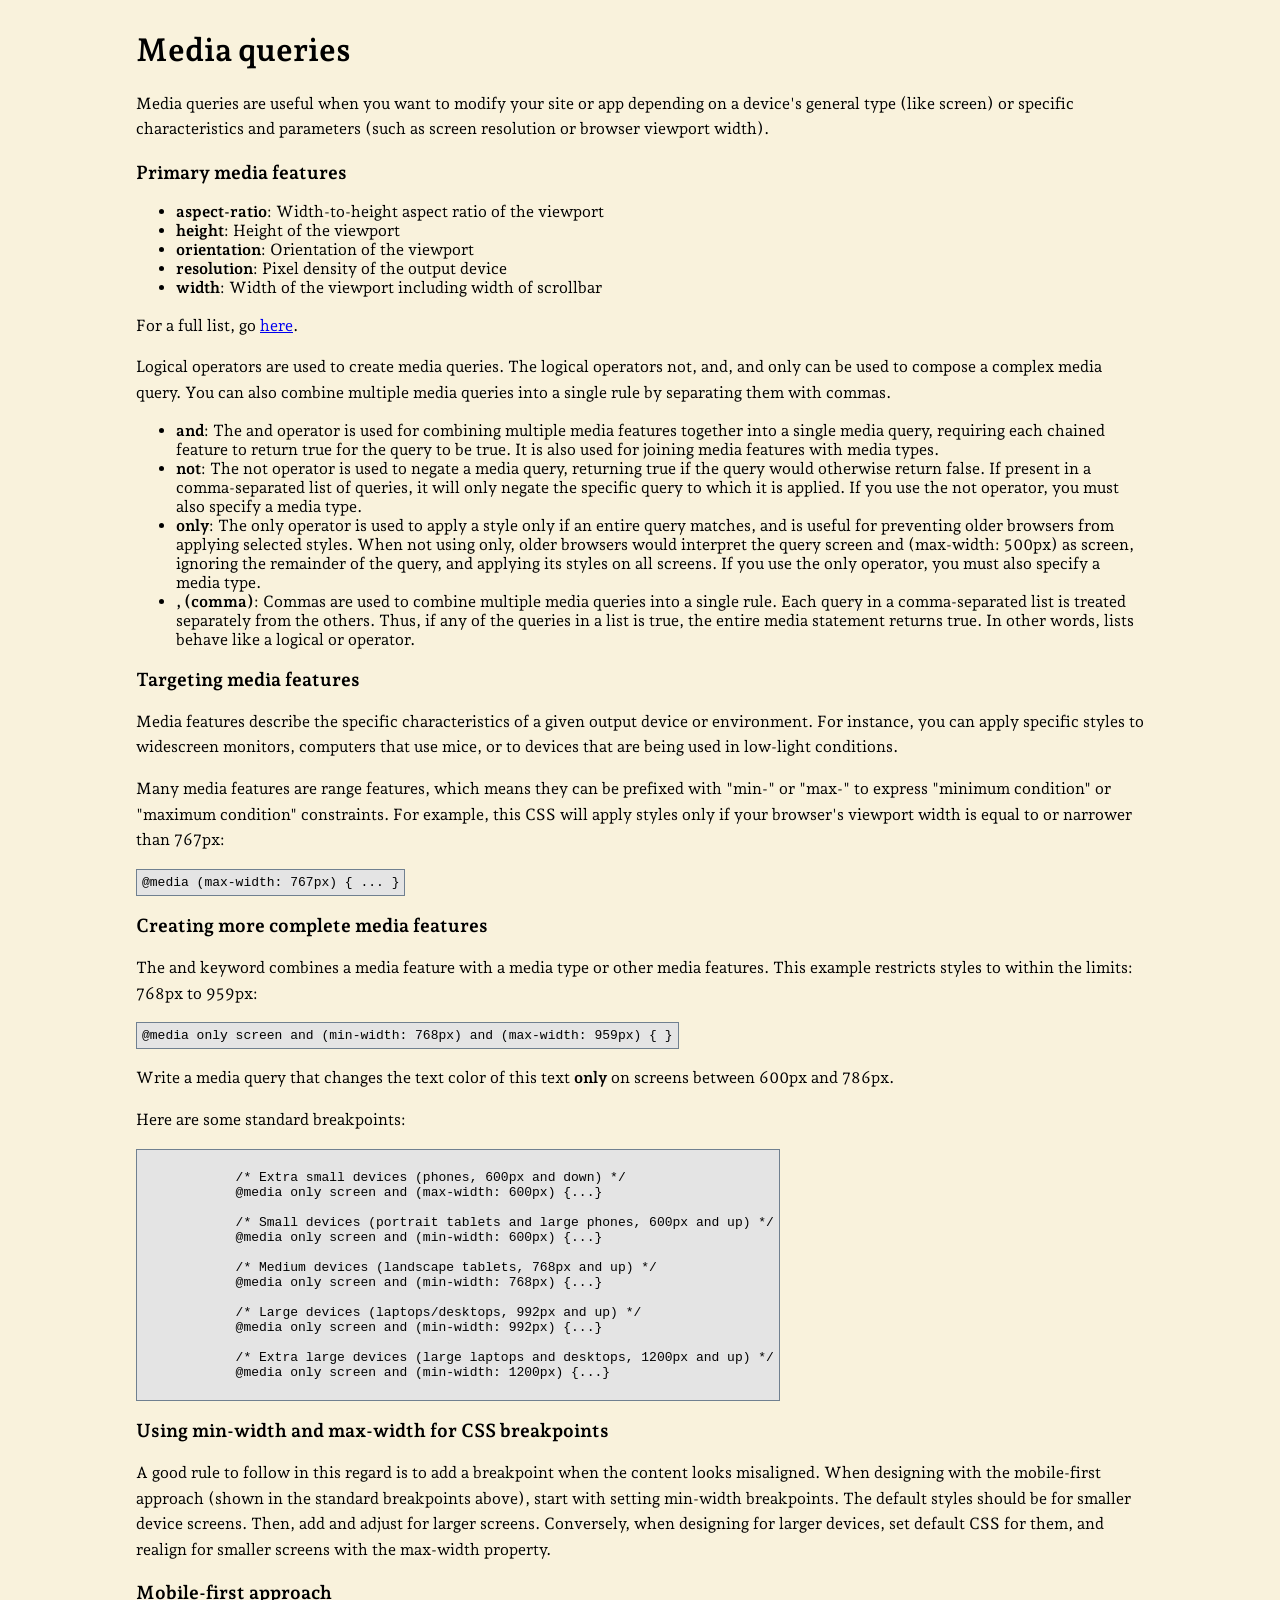
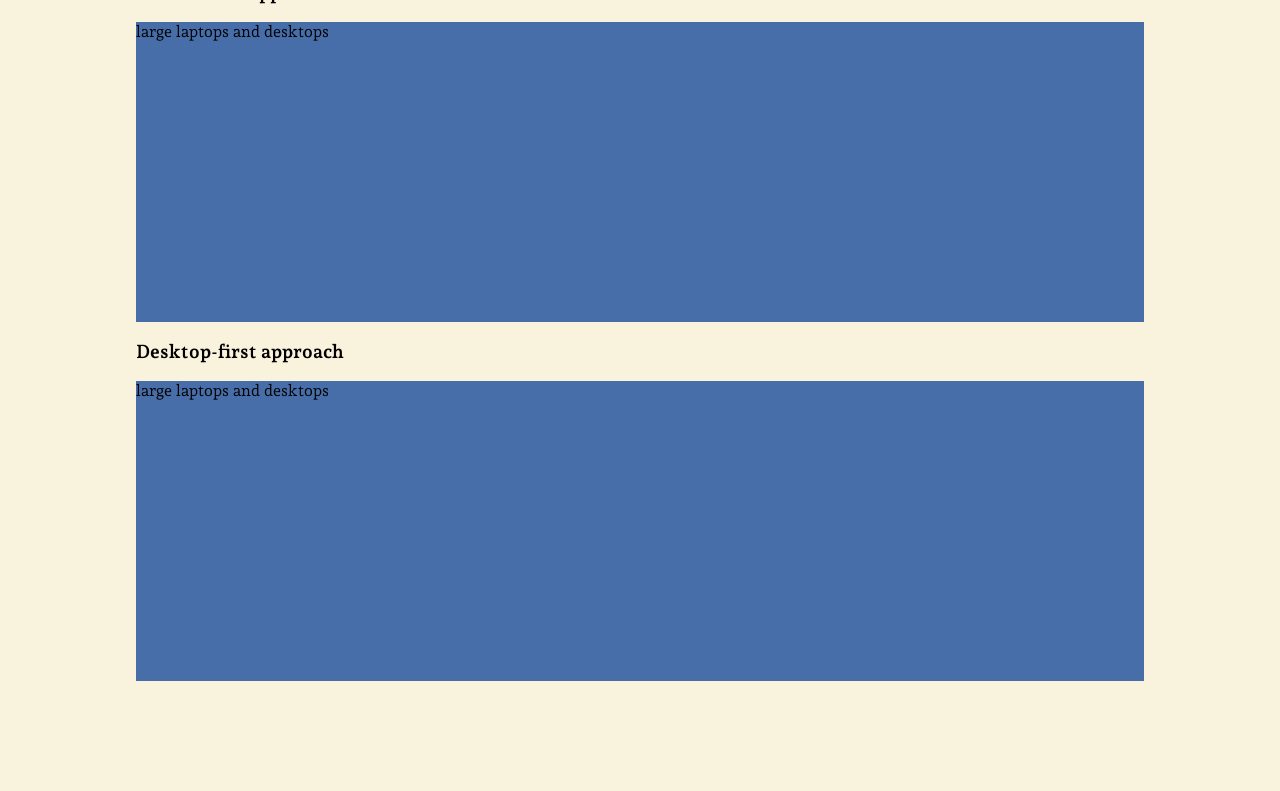
<file: class/flexbox-exercises/exercise-0/index.html>
<!DOCTYPE html>
<html lang="en">
    <head>
        <meta charset="utf-8">
        <meta name="viewport" content="width=device-width, initial-scale=1">
        <link rel="stylesheet" href="../base.css">
        <link rel="stylesheet" href="style.css">
        <link rel="preconnect" href="https://fonts.googleapis.com">
        <link rel="preconnect" href="https://fonts.gstatic.com" crossorigin>
        <link href="https://fonts.googleapis.com/css2?family=Andada+Pro:ital,wght@0,400;0,700;1,400&display=swap" rel="stylesheet">

        <title>Media queries</title>
        <meta name="description" content="Examples to follow for learning Flexbox.">
    </head>
    <body>
        <div class="instruction">
            <h1>Media queries</h1>
            <p>Media queries are useful when you want to modify your site or app depending on a device's general type (like screen) or specific characteristics and parameters (such as screen resolution or browser viewport width).</p>

            <h3>Primary media features</h3>
            <ul>
                <li><strong>aspect-ratio</strong>: Width-to-height aspect ratio of the viewport</li>
                <li><strong>height</strong>: Height of the viewport</li>
                <li><strong>orientation</strong>: Orientation of the viewport</li>
                <li><strong>resolution</strong>: Pixel density of the output device</li>
                <li><strong>width</strong>: Width of the viewport including width of scrollbar</li>
            </ul>
            <p>For a full list, go <a href="https://developer.mozilla.org/en-US/docs/Web/CSS/Media_Queries/Using_media_queries#media_features">here</a>.</p>
            <p>Logical operators are used to create media queries. The logical operators not, and, and only can be used to compose a complex media query. You can also combine multiple media queries into a single rule by separating them with commas.</p>
            <ul>
                <li><strong>and</strong>: The and operator is used for combining multiple media features together into a single media query, requiring each chained feature to return true for the query to be true. It is also used for joining media features with media types.</li>
                <li><strong>not</strong>: The not operator is used to negate a media query, returning true if the query would otherwise return false. If present in a comma-separated list of queries, it will only negate the specific query to which it is applied. If you use the not operator, you must also specify a media type.</li>
                <li><strong>only</strong>: The only operator is used to apply a style only if an entire query matches, and is useful for preventing older browsers from applying selected styles. When not using only, older browsers would interpret the query screen and (max-width: 500px) as screen, ignoring the remainder of the query, and applying its styles on all screens. If you use the only operator, you must also specify a media type.</li>
                <li><strong>, (comma)</strong>: Commas are used to combine multiple media queries into a single rule. Each query in a comma-separated list is treated separately from the others. Thus, if any of the queries in a list is true, the entire media statement returns true. In other words, lists behave like a logical or operator.</li>
            </ul>

            <h3>Targeting media features</h3>
            <p>Media features describe the specific characteristics of a given output device or environment. For instance, you can apply specific styles to widescreen monitors, computers that use mice, or to devices that are being used in low-light conditions.</p>
            <p>Many media features are range features, which means they can be prefixed with "min-" or "max-" to express "minimum condition" or "maximum condition" constraints. For example, this CSS will apply styles only if your browser's viewport width is equal to or narrower than 767px:</p>
            <pre><code>@media (max-width: 767px) { ... }</code></pre>

            <h3>Creating more complete media features</h3>
            <p>The and keyword combines a media feature with a media type or other media features. This example restricts styles to within the limits: 768px to 959px:</p>
            <pre><code>@media only screen and (min-width: 768px) and (max-width: 959px) { }</code></pre>

            <p class="media-query-text">Write a media query that changes the text color of this text <strong>only</strong> on screens between 600px and 786px.</p>

            <p>Here are some standard breakpoints:</p>
            <pre><code>
            /* Extra small devices (phones, 600px and down) */
            @media only screen and (max-width: 600px) {...}

            /* Small devices (portrait tablets and large phones, 600px and up) */
            @media only screen and (min-width: 600px) {...}

            /* Medium devices (landscape tablets, 768px and up) */
            @media only screen and (min-width: 768px) {...}

            /* Large devices (laptops/desktops, 992px and up) */
            @media only screen and (min-width: 992px) {...}

            /* Extra large devices (large laptops and desktops, 1200px and up) */
            @media only screen and (min-width: 1200px) {...}
            </code></pre>

            <h3>Using min-width and max-width for CSS breakpoints</h3>
            <p>A good rule to follow in this regard is to add a breakpoint when the content looks misaligned. When designing with the mobile-first approach (shown in the standard breakpoints above), start with setting min-width breakpoints. The default styles should be for smaller device screens. Then, add and adjust for larger screens. Conversely, when designing for larger devices, set default CSS for them, and realign for smaller screens with the max-width property.</p>
            <h3>Mobile-first approach</h3>
            <div class="media-query-example-mobile"></div>
            <h3>Desktop-first approach</h3>
            <!-- Use the CSS to create the desktop-first version of the same media queries -->
            <div class="media-query-example-desktop"></div>
        </div>
    </body>
</html>
</file>
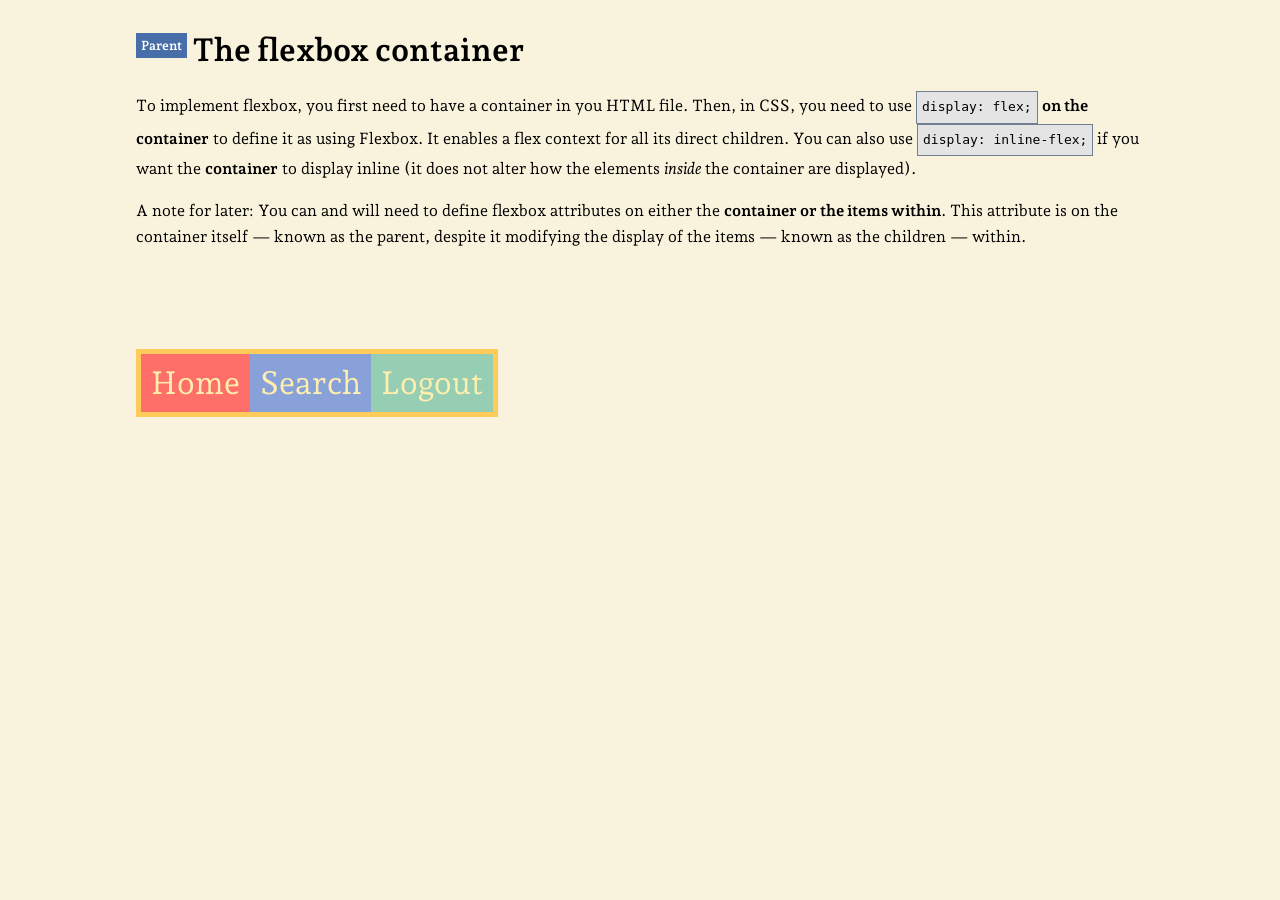
<file: class/flexbox-exercises/exercise-1/index.html>
<!DOCTYPE html>
<html lang="en">
    <head>
        <meta charset="utf-8">
        <meta name="viewport" content="width=device-width, initial-scale=1">
        <link rel="stylesheet" href="../base.css">
        <link rel="stylesheet" href="style.css">
        <link rel="preconnect" href="https://fonts.googleapis.com">
        <link rel="preconnect" href="https://fonts.gstatic.com" crossorigin>
        <link href="https://fonts.googleapis.com/css2?family=Andada+Pro:ital,wght@0,400;0,700;1,400&display=swap" rel="stylesheet">

        <title>Flexbox Example 1: Your first flexbox grid</title>
        <meta name="description" content="Examples to follow for learning Flexbox.">
    </head>
    <body>
        <div class="instruction">
            <h1><sup class="parent">Parent</sup>The flexbox container</h1>
            <p>To implement flexbox, you first need to have a container in you HTML file. Then, in CSS, you need to use <code>display: flex;</code> <strong>on the container</strong> to define it as using Flexbox. It enables a flex context for all its direct children. You can also use <code>display: inline-flex;</code> if you want the <strong>container</strong> to display inline (it does not alter how the elements <i>inside</i> the container are displayed).</p>
            <p>A note for later: You can and will need to define flexbox attributes on either the <strong>container or the items within</strong>. This attribute is on the container itself — known as the parent, despite it modifying the display of the items — known as the children — within.</p>
        </div>
        <nav class="container">
            <div>Home</div>
            <div>Search</div>
            <div>Logout</div>
        </nav>
    </body>
</html>
</file>
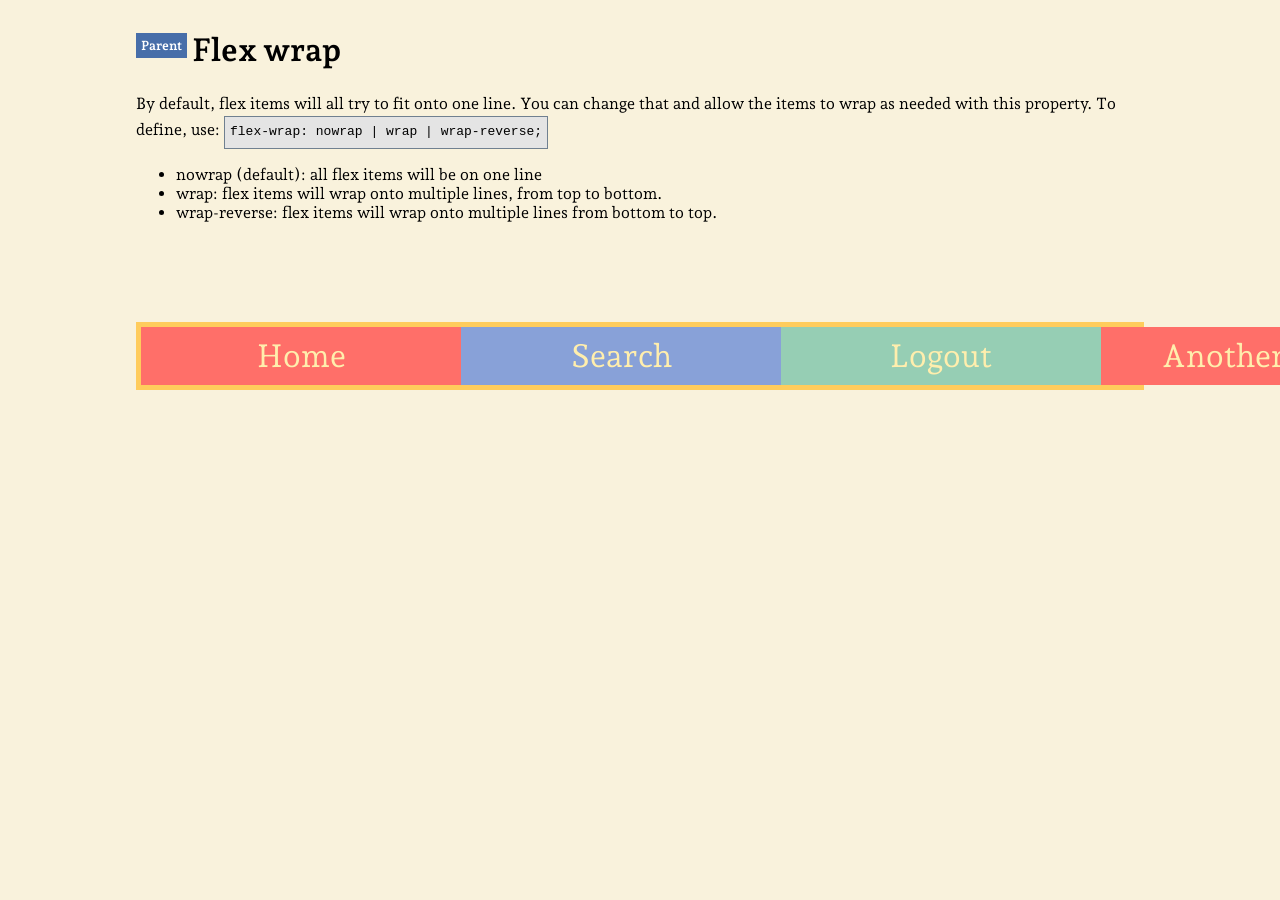
<file: class/flexbox-exercises/exercise-3/index.html>
<!DOCTYPE html>
<html lang="en">
    <head>
        <meta charset="utf-8">
        <meta name="viewport" content="width=device-width, initial-scale=1">
        <link rel="stylesheet" href="../base.css">
        <link rel="stylesheet" href="style.css">
        <link rel="preconnect" href="https://fonts.googleapis.com">
        <link rel="preconnect" href="https://fonts.gstatic.com" crossorigin>
        <link href="https://fonts.googleapis.com/css2?family=Andada+Pro:ital,wght@0,400;0,700;1,400&display=swap" rel="stylesheet">

        <title>Flexbox Example 3: Flex wrap</title>
        <meta name="description" content="Examples to follow for learning Flexbox.">
    </head>
    <body>
        <div class="instruction">
            <h1><sup class="parent">Parent</sup>Flex wrap</h1>
            <p>By default, flex items will all try to fit onto one line. You can change that and allow the items to wrap as needed with this property. To define, use: <code>flex-wrap: nowrap | wrap | wrap-reverse;</code></p>
            <ul>
                <li>nowrap (default): all flex items will be on one line</li>
                <li>wrap: flex items will wrap onto multiple lines, from top to bottom.</li>
                <li>wrap-reverse: flex items will wrap onto multiple lines from bottom to top.</li>
            </ul>
        </div>
        <nav class="container">
            <div>Home</div>
            <div>Search</div>
            <div>Logout</div>
            <div>Another item</div>
            <div>Another item</div>
            <div>Another item</div>
        </nav>
    </body>
</html>
</file>
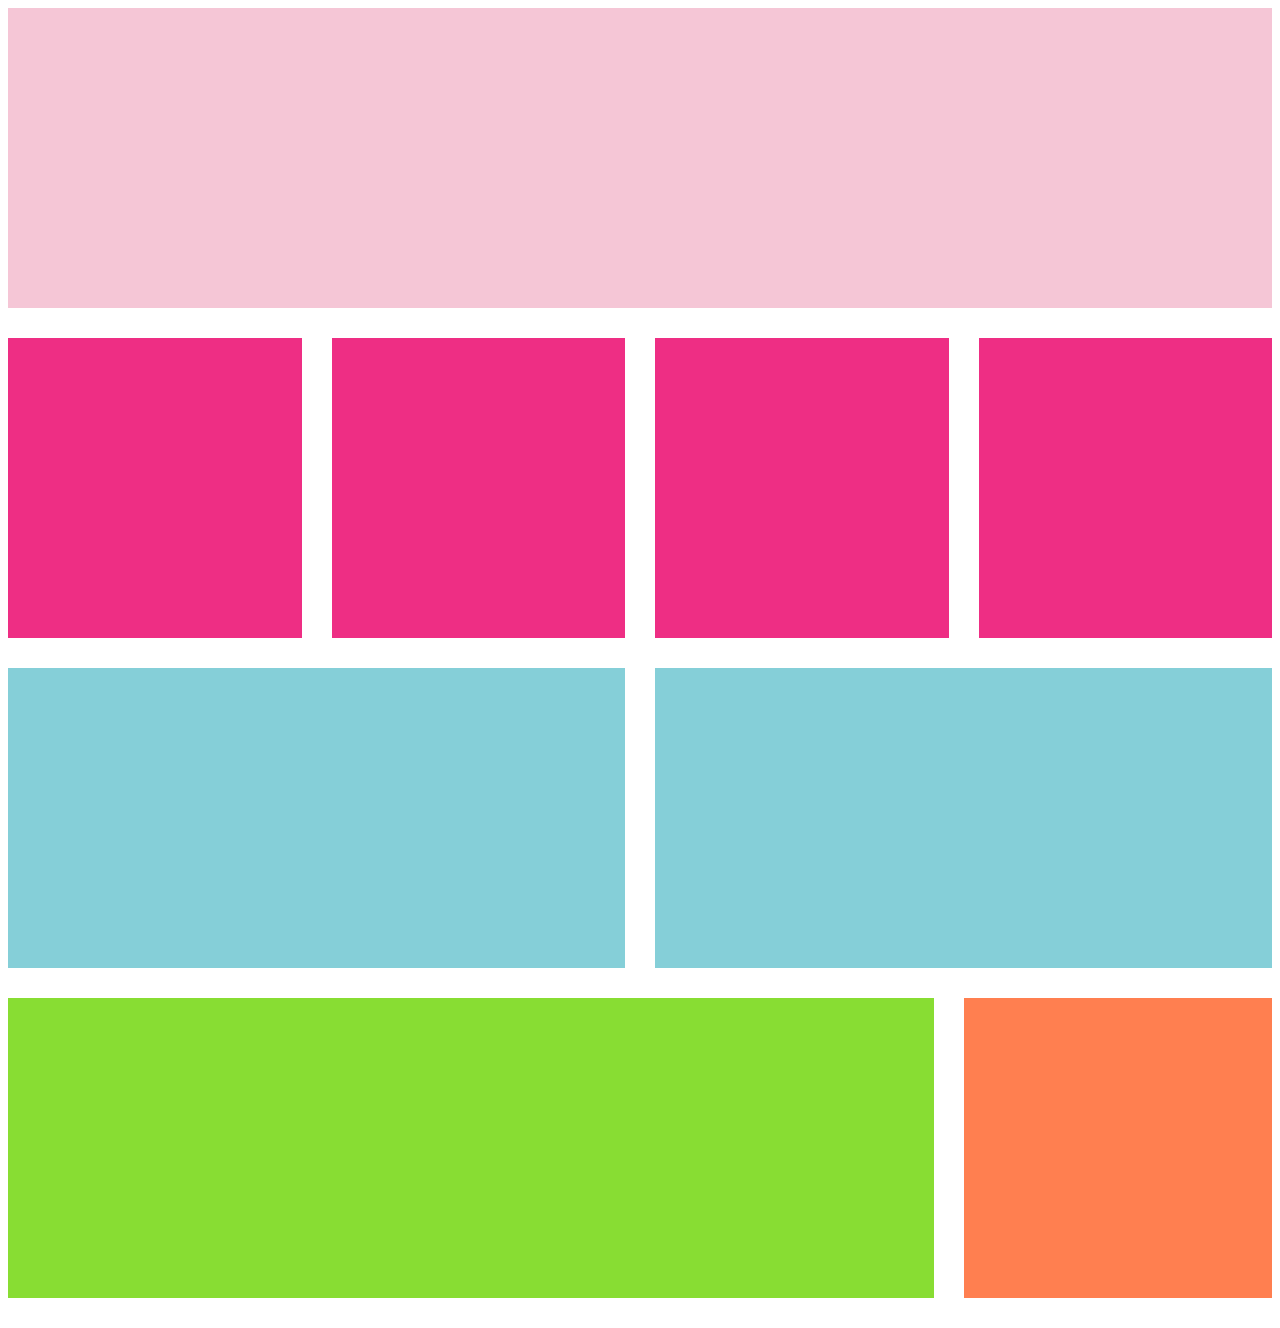
<file: class/flexbox-exercises/flexbox-practice/index.html>
<!DOCTYPE html>
<html lang="en">
    <head>
        <meta charset="utf-8">
        <meta name="viewport" content="width=device-width, initial-scale=1">
        <link rel="stylesheet" href="style.css">
        <link rel="preconnect" href="https://fonts.googleapis.com">
        <link rel="preconnect" href="https://fonts.gstatic.com" crossorigin>
        <link href="https://fonts.googleapis.com/css2?family=Andada+Pro:ital,wght@0,400;0,700;1,400&display=swap" rel="stylesheet">

        <title>Flexbox Practice</title>
        <meta name="description" content="Examples to follow for learning Flexbox.">
    </head>
    <body>
        <div class="flex-container light-pink">
            <div></div>
        </div>
        <div class="flex-container dark-pink">
            <div></div>
            <div></div>
            <div></div>
            <div></div>
        </div>
        <div class="flex-container blue">
            <div></div>
            <div></div>
        </div>
        <div class="flex-container">
            <div class="green"></div>
            <div class="orange"></div>
        </div>
    </body>
</html>
</file>
<file: class/flexbox-exercises/base.css>
.container > div {
	padding: 10px;
	text-align: center;
	font-size: 2em;
	color: #ffeead;
}

html,
body {
	background-color: #f9f2dc;
	margin: 10px;
	font-family: "Andada Pro", serif;
}

body {
	width: 80%;
	margin: 0 auto 50px;
}

.instruction {
	margin-bottom: 100px;
	display: block;
	clear: both;
	height: auto;
}

.instruction p {
	line-height: 1.6;
}

.clearfix::after {
	content: "";
	clear: both;
	display: table;
}

code {
	background-color: rgb(228, 228, 228);
	padding: 5px;
	display: inline-block;
	border: 1px solid slategrey;
}

.container > div:nth-child(3),
.container > div:nth-child(6) {
	background-color: #96ceb4;
}

.container > div:nth-child(1),
.container > div:nth-child(4) {
	background-color: #ff6f69;
}

.container > div:nth-child(2),
.container > div:nth-child(5) {
	background-color: #88a1d8;
}

sup {
	padding: 5px;
	margin-right: 5px;
	font-size: small;
}

sup.parent {
	background-color: #476ea9;
	color: white;
}

sup.child {
	background-color: #8347a9;
	color: white;
}
</file>
<file: class/flexbox-exercises/exercise-0/style.css>
@media only screen and (min-width: 600px) and (max-width: 787px) {
	.media-query-text {
		color: #ff6f69;
		font-weight: bold;
	}
}

.media-query-example-mobile,
.media-query-example-desktop {
	min-height: 300px;
}

/* Extra small devices (phones, 600px and down) */
@media only screen and (max-width: 600px) {
	.media-query-example-mobile {
		background-color: slategrey;
	}

	.media-query-example-mobile::before {
		content: "extra small screens";
	}
}

/* Small devices (portrait tablets and large phones, 600px and up) */
@media only screen and (min-width: 600px) {
	.media-query-example-mobile {
		background-color: #96ceb4;
	}

	.media-query-example-mobile::before {
		content: "portrait tablets and large phones";
	}
}

/* Medium devices (landscape tablets, 768px and up) */
@media only screen and (min-width: 768px) {
	.media-query-example-mobile {
		background-color: #ff6f69;
	}

	.media-query-example-mobile::before {
		content: "landscape tablets";
	}
}

/* Large devices (laptops/desktops, 992px and up) */
@media only screen and (min-width: 992px) {
	.media-query-example-mobile {
		background-color: #88a1d8;
	}

	.media-query-example-mobile::before {
		content: "laptops";
	}
}

/* Extra large devices (large laptops and desktops, 1200px and up) */
@media only screen and (min-width: 1200px) {
	.media-query-example-mobile {
		background-color: #476ea9;
	}

	.media-query-example-mobile::before {
		content: "large laptops and desktops";
	}
}

/* Extra large devices (large laptops and desktops, over 1200px) */
@media only screen and (min-width: 1200px) {
	.media-query-example-desktop {
		background-color: #476ea9;
	}

	.media-query-example-desktop::before {
		content: "large laptops and desktops";
	}
}

/* Large devices (laptops/desktops, up to 1200px) */
@media only screen and (max-width: 1200px) {
	.media-query-example-desktop {
		background-color: #88a1d8;
	}

	.media-query-example-desktop::before {
		content: "laptops";
	}
}

/* Medium devices (landscape tablets, 768px and up to 992px) */
@media only screen and (max-width: 992px) {
	.media-query-example-desktop {
		background-color: #ff6f69;
	}

	.media-query-example-desktop::before {
		content: "landscape tablets";
	}
}

/* Small devices (portrait tablets and large phones, up to 768px) */
@media only screen and (max-width: 768px) {
	.media-query-example-desktop {
		background-color: #96ceb4;
	}

	.media-query-example-desktop::before {
		content: "portrait tablets and large phones";
	}
}

/* Extra small devices (phones, 600px and down) */
@media only screen and (max-width: 600px) {
	.media-query-example-desktop {
		background-color: slategrey;
	}

	.media-query-example-desktop::before {
		content: "extra small screens";
	}
}
</file>
<file: class/flexbox-exercises/exercise-1/style.css>
.container {
	border: 5px solid #ffcc5c;
	display: inline-flex;
}
</file>
<file: class/flexbox-exercises/exercise-3/style.css>
.container {
	border: 5px solid #ffcc5c;
	display: flex;
	/* flex-wrap: wrap; */
}

.container div {
	min-width: 300px;
}
</file>
<file: class/flexbox-exercises/flexbox-practice/style.css>
.flex-container {
	display: flex;
	min-height: 300px;
	width: 100%;
	margin-bottom: 30px;
	gap: 30px;
}

/* .flex-container div {
	border: 1px solid black;
} */

.light-pink div {
	background-color: #f5c6d6;
	flex-grow: 1;
}

.dark-pink div {
	background-color: #ee2e84;
	flex-grow: 1;
}

.blue div {
	background-color: #85cfd8;
	flex-grow: 1;
}

.green {
	background-color: #8d3;
	flex-grow: 3;
}

.orange {
	background-color: coral;
	flex-grow: 1;
}

@media only screen and (max-width: 767px) {
	.flex-container {
		display: block;
		min-height: auto;
	}

	.flex-container div {
		min-height: 150px;
		margin-bottom: 30px;
	}
}
</file>
